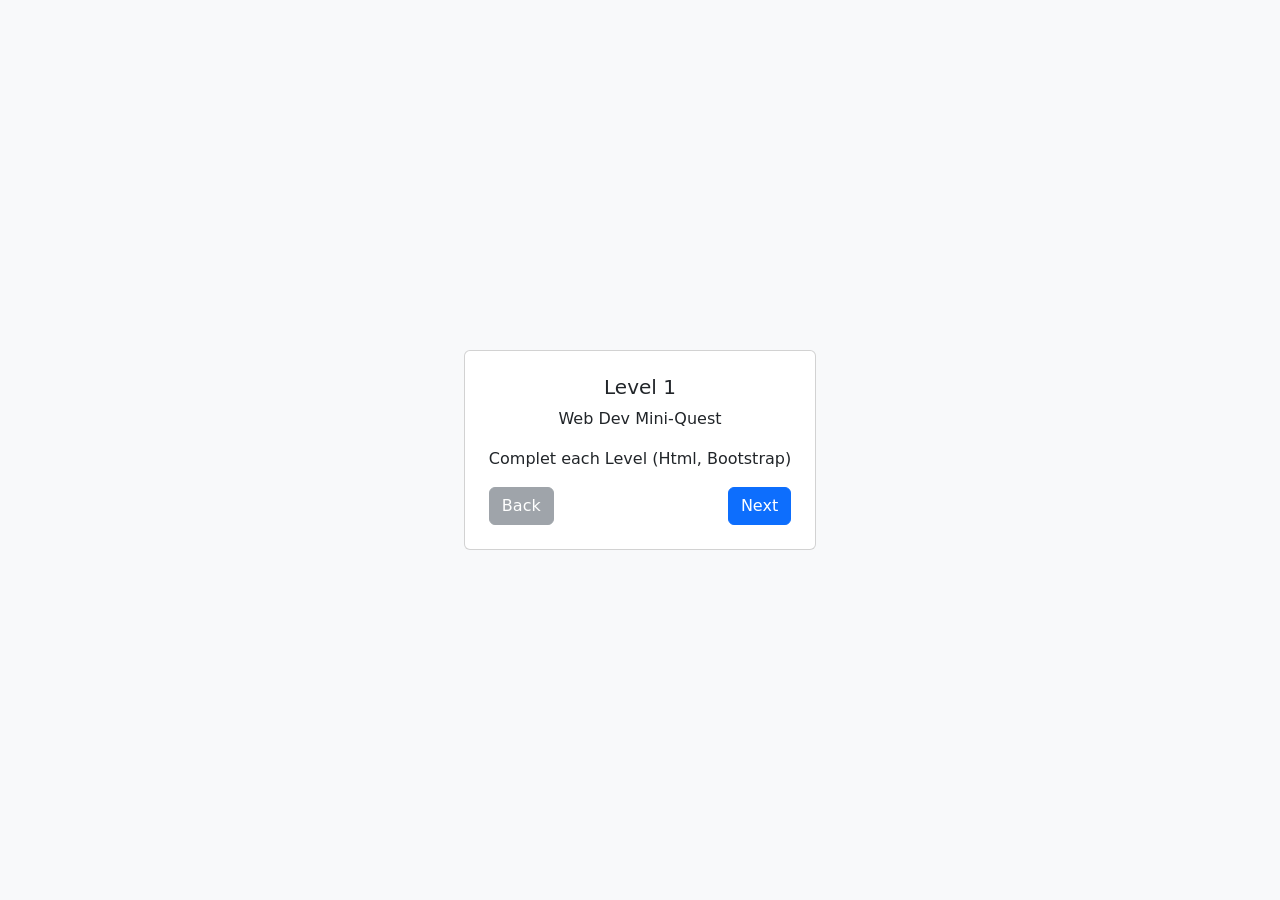
<file: index.html>
<!DOCTYPE html>
<html lang="en">
<head>
    <meta charset="UTF-8">
    <meta name="viewport" content="width=device-width, initial-scale=1.0">
    <title>Level 1</title>
  
    <link href="https://cdn.jsdelivr.net/npm/bootstrap@5.3.2/dist/css/bootstrap.min.css" rel="stylesheet">
    
</head>
<body class="bg-light d-flex justify-content-center align-items-center vh-100">

   
    <form class="card text-center p-4" style="width: 30m;">
        <h5 class="card-title">Level 1</h5>
        <p class="card-text">Web Dev Mini-Quest</p>
        <p class="card-text">Complet each Level (Html, Bootstrap)</p>
      

        <div class="d-flex justify-content-between" style="width: 20m;">
            <button class="btn btn-secondary" disabled>Back</button>
            <a href="lvl2.html" class="btn btn-primary" >Next</a>

          
        </div>
    </form>
   

</body>
</html>
</file>
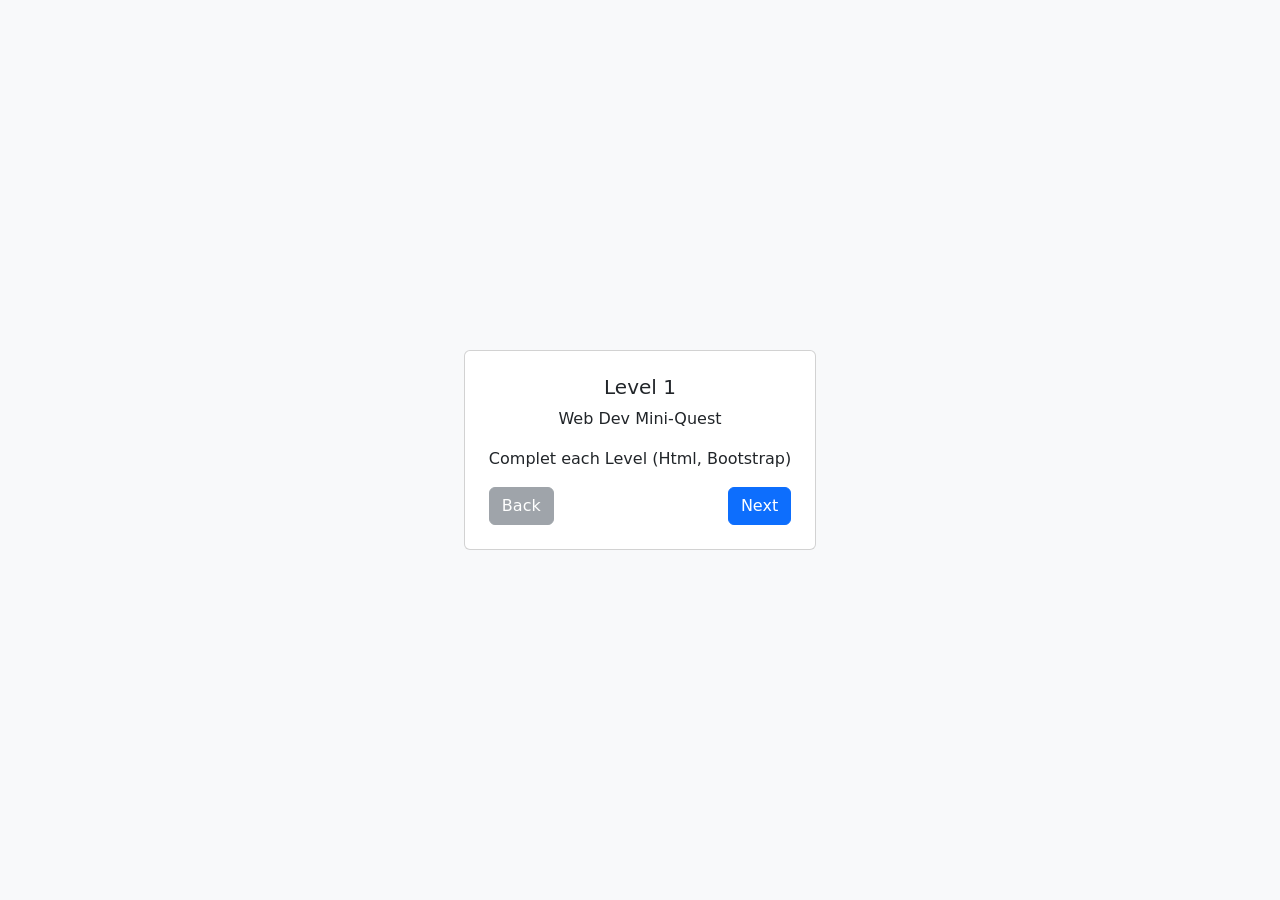
<file: Level/index.html>
<!DOCTYPE html>
<html lang="en">
<head>
    <meta charset="UTF-8">
    <meta name="viewport" content="width=device-width, initial-scale=1.0">
    <title>Level 1</title>
  
    <link href="https://cdn.jsdelivr.net/npm/bootstrap@5.3.2/dist/css/bootstrap.min.css" rel="stylesheet">
    
</head>
<body class="bg-light d-flex justify-content-center align-items-center vh-100">

   
    <form class="card text-center p-4" style="width: 30m;">
        <h5 class="card-title">Level 1</h5>
        <p class="card-text">Web Dev Mini-Quest</p>
        <p class="card-text">Complet each Level (Html, Bootstrap)</p>
      

        <div class="d-flex justify-content-between" style="width: 20m;">
            <button class="btn btn-secondary" disabled>Back</button>
            <a href="lvl2.html" class="btn btn-primary" >Next</a>

          
        </div>
    </form>
   

</body>
</html>
</file>
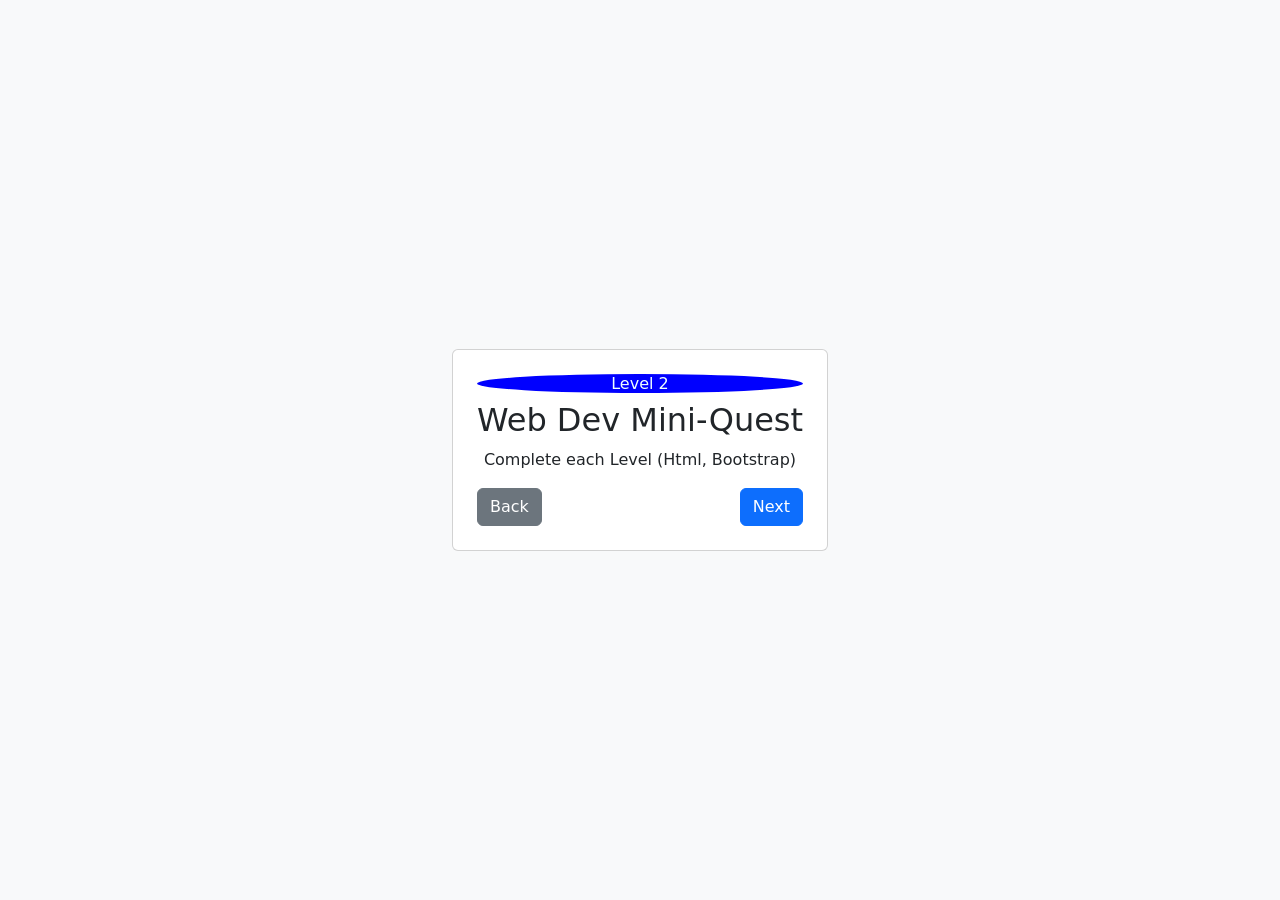
<file: Level/lvl2.html>
<!DOCTYPE html>
<html lang="en">
<head>
    <meta charset="UTF-8">
    <meta name="viewport" content="width=device-width, initial-scale=1.0">
    <title>level 2</title>
  
    <link href="https://cdn.jsdelivr.net/npm/bootstrap@5.3.2/dist/css/bootstrap.min.css" rel="stylesheet">
    <link rel="stylesheet" href="style.css">
</head>
<body class="bg-light d-flex justify-content-center align-items-center vh-100">

   
    <form class="card text-center p-4" style="width: 50m;">
        <h6 class="card-title">Level 2</h6>
        <h2 class="card-text">Web Dev Mini-Quest</h2>
        <p class="card-text">Complete each Level (Html, Bootstrap)</p>
      

        <div class="d-flex justify-content-between" style="width: 20m;">
            <a href="lvl1.html" class="btn btn-secondary" >Back</button>
            <a href="lvl3.html" class="btn btn-primary">Next</a>

          
        </div>
    </form>
   

</body>
</html>
</file>
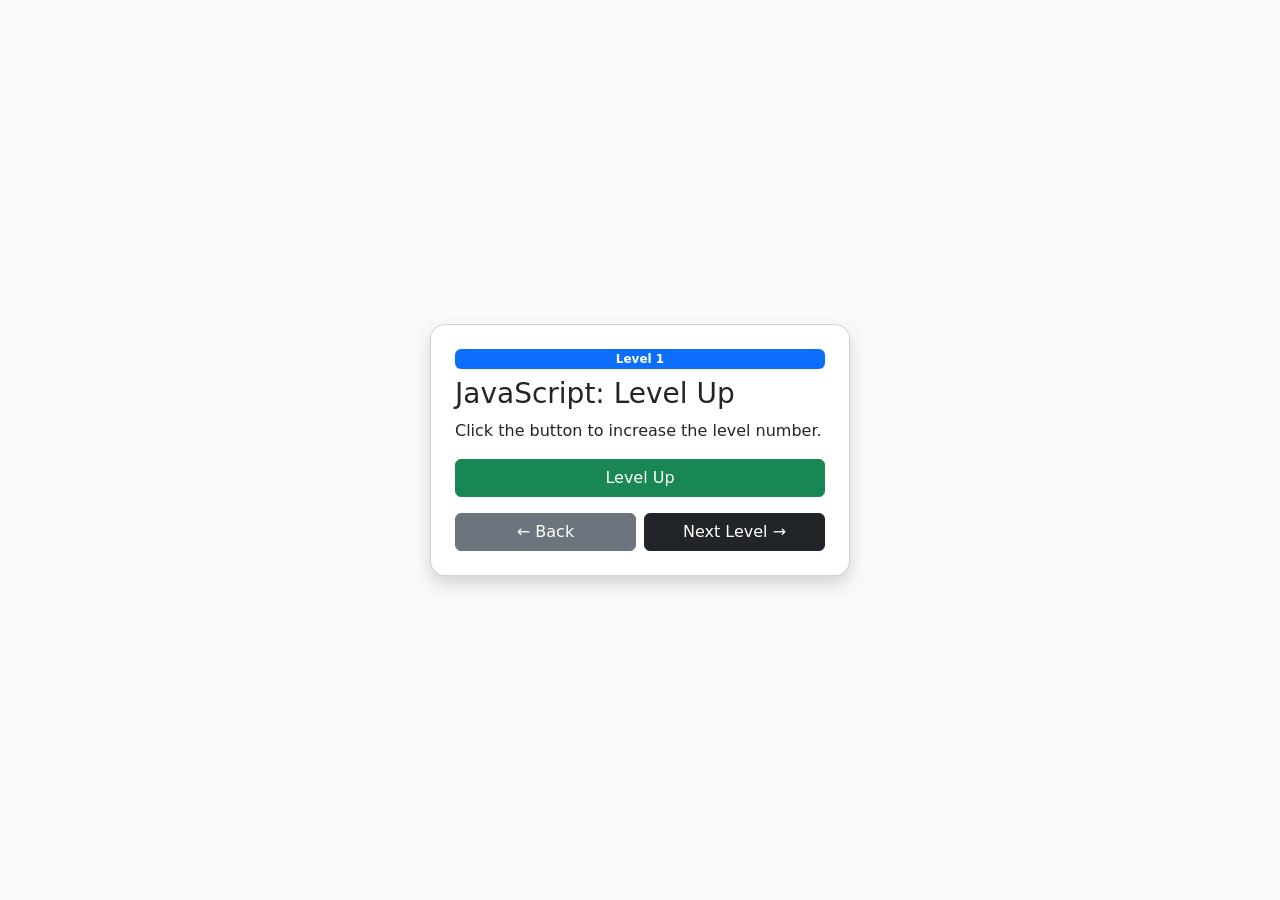
<file: Level/lvl3.html>
<!DOCTYPE html>
<html>
<head>
    <title>Level 3</title>
    <link href="https://cdn.jsdelivr.net/npm/bootstrap@5.3.2/dist/css/bootstrap.min.css" rel="stylesheet">
</head>

<body class="bg-light d-flex justify-content-center align-items-center vh-100">

<div class="card p-4 shadow" style="width: 420px; border-radius: 15px;">

    <span class="badge bg-primary mb-2">Level <span id="levelNumber">1</span></span>
    <h3>JavaScript: Level Up</h3>
    <p>Click the button to increase the level number.</p>

    <button class="btn btn-success w-100 mb-3" onclick="levelUp()">Level Up</button>

    <div class="d-flex gap-2">
        <a href="lvl2.html" class="btn btn-secondary w-50">← Back</a>
        <a href="lvl4.html" class="btn btn-dark w-50">Next Level →</a>
    </div>

</div>





<script>
let level = 1;

function levelUp() {
    if (level < 6) {
        level++;
        document.getElementById("levelNumber").innerText = level;
    }
}


</script>

</body>
</html>
</file>
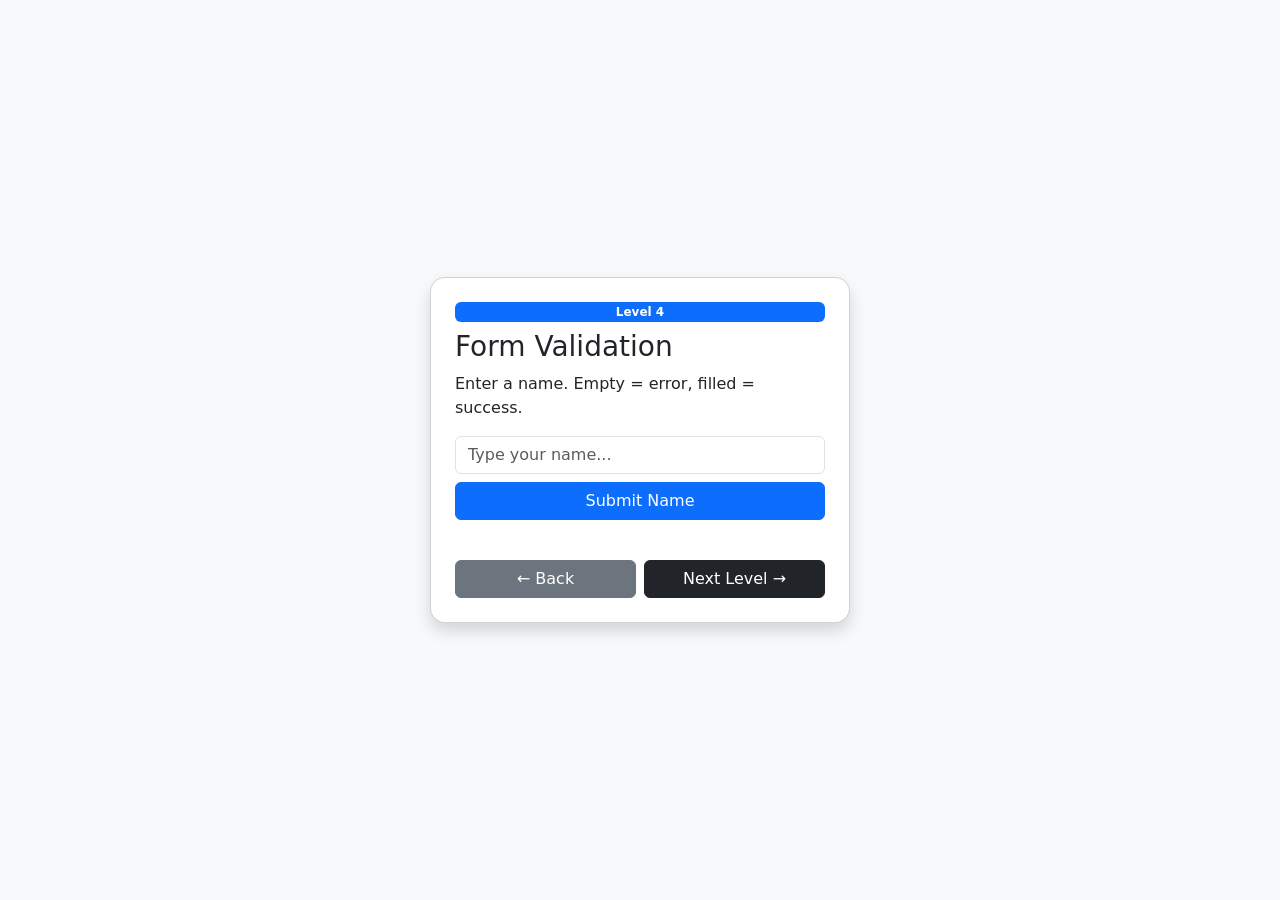
<file: Level/lvl4.html>
<!DOCTYPE html>
<html>
<head>
    <title>Level 4</title>
    <link href="https://cdn.jsdelivr.net/npm/bootstrap@5.3.2/dist/css/bootstrap.min.css" rel="stylesheet">
</head>

<body class="bg-light d-flex justify-content-center align-items-center vh-100">

<div class="card p-4 shadow" style="width: 420px; border-radius: 15px;">




    
    <span class="badge bg-primary mb-2">Level 4</span>
    <h3>Form Validation</h3>
    <p>Enter a name. Empty = error, filled = success.</p>





    <input type="text" id="nameInput" class="form-control mb-2" placeholder="Type your name...">
    <button class="btn btn-primary w-100 mb-2" onclick="validate()">Submit Name</button>




    <p id="result"></p>





    <div class="d-flex gap-2 mt-3">
        <a href="lvl3.html" class="btn btn-secondary w-50">← Back</a>
        <a href="lvl5.html" class="btn btn-dark w-50">Next Level →</a>
    </div>

</div>




<script>
function validate() {
    let name = document.getElementById("nameInput").value;
    let result = document.getElementById("result");




    if (name === "") {
        result.innerHTML = "<span class='text-danger'>Name is required!</span>";
    } else {
        result.innerHTML = "<span class='text-success'>Welcome, " + name + "!</span>";
    }
}



</script>

</body>
</html>
</file>
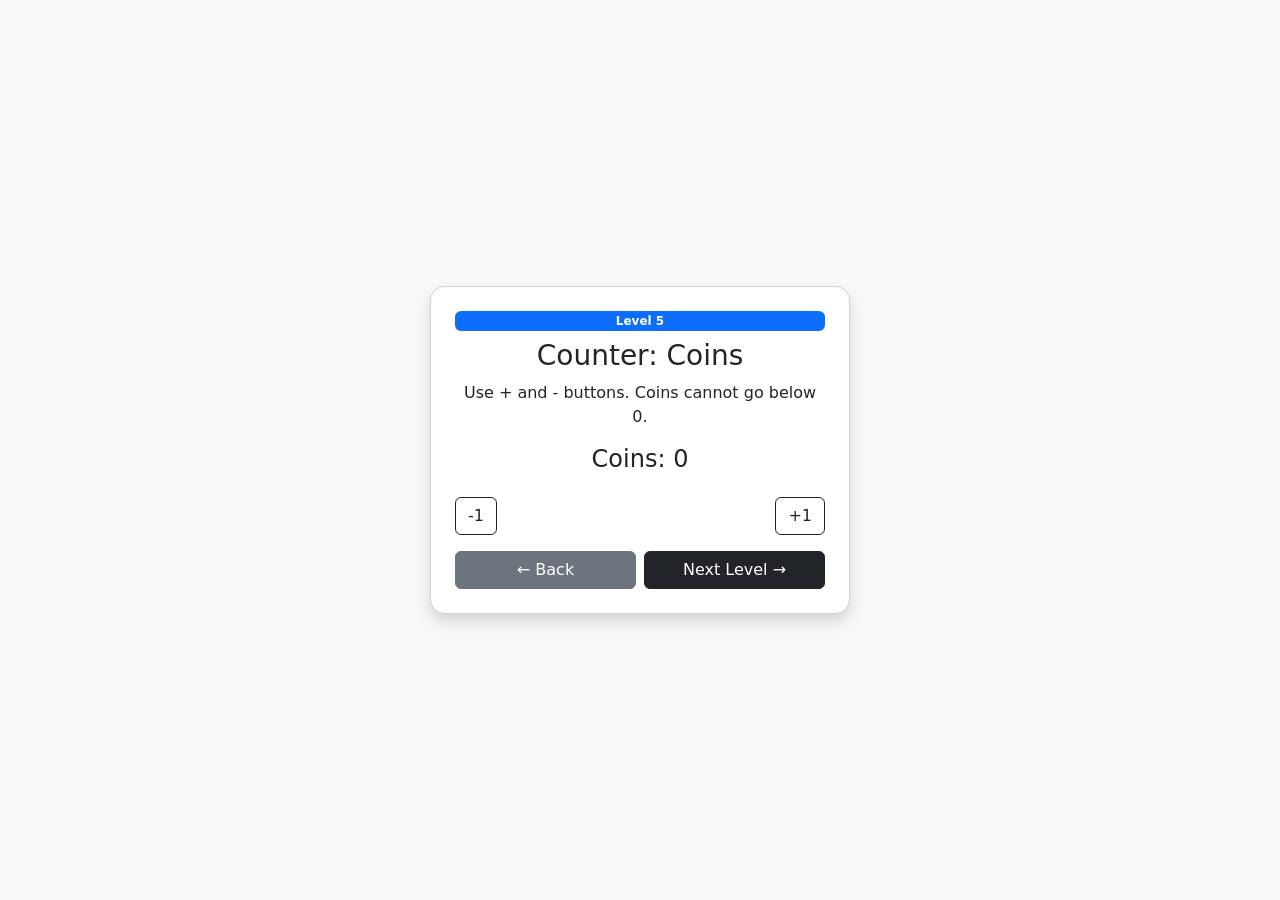
<file: Level/lvl5.html>
<!DOCTYPE html>
<html>
<head>
    <title>Level 5</title>
    <link href="https://cdn.jsdelivr.net/npm/bootstrap@5.3.2/dist/css/bootstrap.min.css" rel="stylesheet">
</head>

<body class="bg-light d-flex justify-content-center align-items-center vh-100">

<div class="card p-4 shadow text-center" style="width: 420px; border-radius: 15px;">

    <span class="badge bg-primary mb-2">Level 5</span>
    <h3>Counter: Coins</h3>
    <p>Use + and - buttons. Coins cannot go below 0.</p>

    <h4>Coins: <span id="coins">0</span></h4>

    <div class="d-flex justify-content-between my-3">
        <button class="btn btn-outline-dark" onclick="subtract()">-1</button>
        <button class="btn btn-outline-dark" onclick="add()">+1</button>
    </div>

    <div class="d-flex gap-2">
        <a href="lvl4.html" class="btn btn-secondary w-50">← Back</a>
        <a href="lvl6.html" class="btn btn-dark w-50">Next Level →</a>
    </div>

</div>




<script>
let coins = 0;

function add() {
    coins++;
    document.getElementById("coins").innerText = coins;
}



function subtract() {
    if (coins > 0) {
        coins--;
        document.getElementById("coins").innerText = coins;
    }
}




</script>

</body>
</html>
</file>
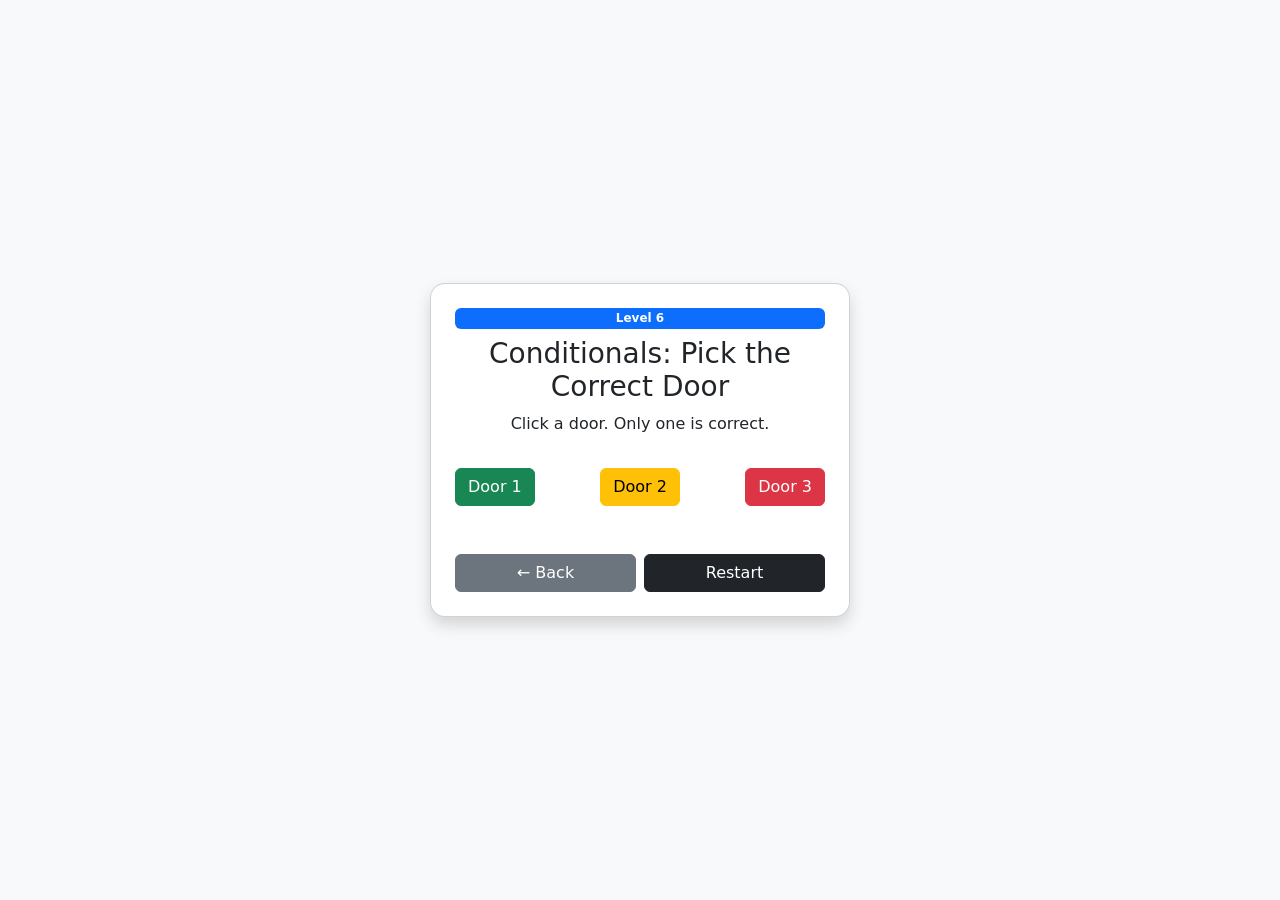
<file: Level/lvl6.html>
<!DOCTYPE html>
<html>
<head>
    <title>Level 6</title>
    <link href="https://cdn.jsdelivr.net/npm/bootstrap@5.3.2/dist/css/bootstrap.min.css" rel="stylesheet">
</head>

<body class="bg-light d-flex justify-content-center align-items-center vh-100">

<div class="card p-4 shadow text-center" style="width: 420px; border-radius: 15px;">

    <span class="badge bg-primary mb-2">Level 6</span>
    <h3>Conditionals: Pick the Correct Door</h3>
    <p>Click a door. Only one is correct.</p>

    <div class="d-flex justify-content-between my-3">
        <button class="btn btn-success w-30" onclick="check(1)">Door 1</button>
        <button class="btn btn-warning w-30" onclick="check(2)">Door 2</button>
        <button class="btn btn-danger w-30" onclick="check(3)">Door 3</button>
    </div>

    <p id="result"></p>

    <div class="d-flex gap-2 mt-3">
        <a href="lvl5.html" class="btn btn-secondary w-50">← Back</a>
        <a href="lvl1.html" class="btn btn-dark w-50">Restart</a>
    </div>

</div>

<script>
let correctDoor = 2;

function check(choice) {
    if (choice === correctDoor) {
        document.getElementById("result").innerHTML = "<span class='text-success'>You Win!</span>";
    } else {
        document.getElementById("result").innerHTML = "<span class='text-danger'>Wrong Door!</span>";
    }
}
</script>

</body>
</html>
</file>
<file: Level/style.css>
.card text-center p-4{
    color: brown;
    padding: 10;
}
.card-title{
    background-color: blue;
    color: azure;
    padding-right: Auto;
    border-radius: 50%;
}
form{
    background-color: pink;
}
</file>
